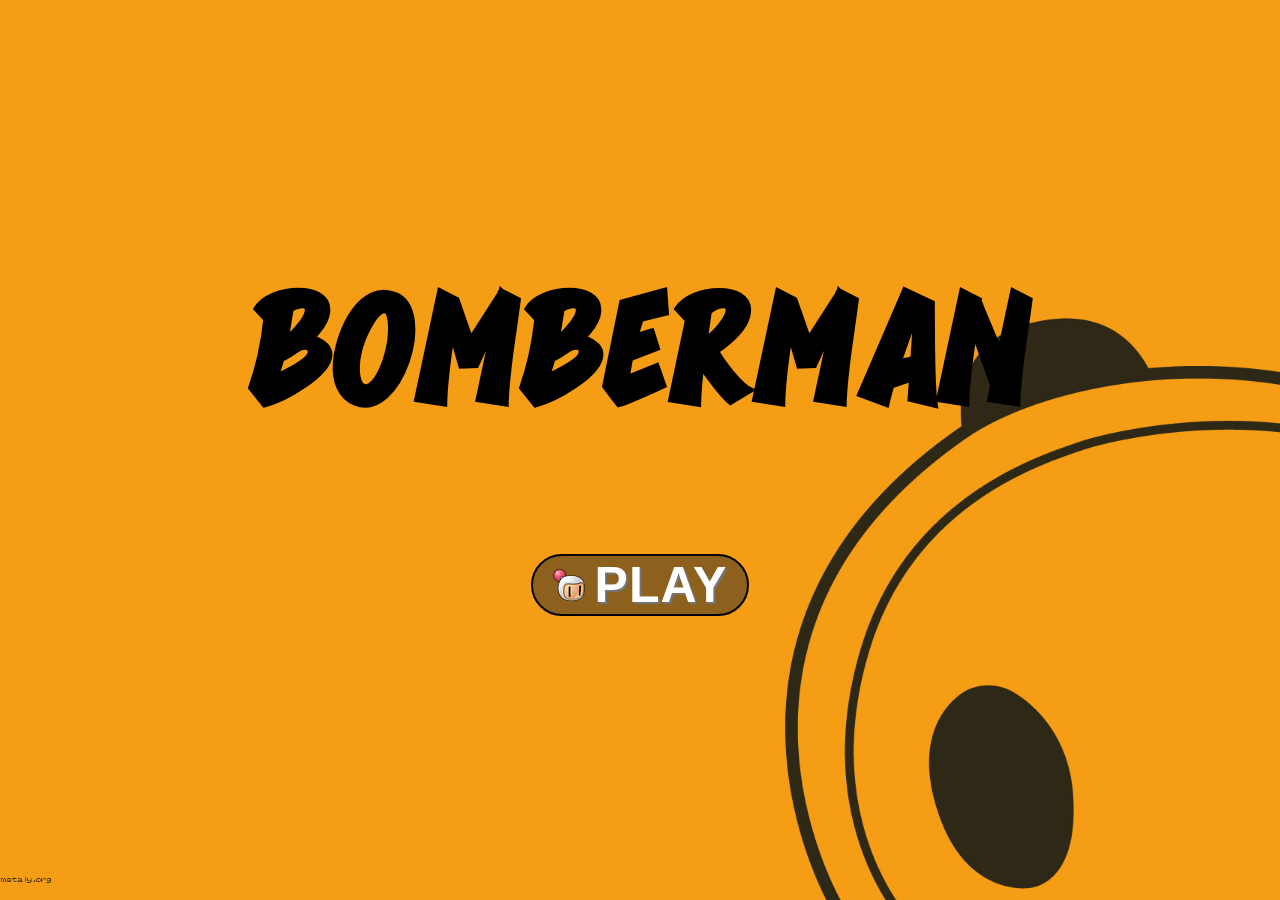
<file: index.html>
<!DOCTYPE html>
<html lang="en">

<head>
    <meta charset="UTF-8">
    <meta name="viewport" content="width=device-width, initial-scale=1.0">
    <meta http-equiv="X-UA-Compatible" content="ie=edge">
    <title>Bomberman</title>
    <link rel="icon"
        href="data:image/svg+xml,<svg xmlns=%22http://www.w3.org/2000/svg%22 viewBox=%2210 0 100 100%22><text y=%22.90em%22 font-size=%2290%22>💣</text></svg>">
    <link rel="stylesheet" href="style.css">
</head>
<body>
    <div id="start-screen" class="screen">
        <audio id="mainMenuAudio" loop>
            <source src="assets/sounds/main-menu.mp3" type="audio/mp3">
        </audio>
        <audio id="playSound">
            <source src="assets/sounds/Title Screen Select.wav" type="audio/mp3">
        </audio>
        <h1>BomberMan</h1>
        <a href="./game.html" id="start">
            <img src="fonts/Bomberman.png" alt="">
            <span class="now">now!</span>
            <span class="play">play</span>
        </a>
    </div>
    <script>
        const mainMenuAudio = document.getElementById('mainMenuAudio');
        document.addEventListener("DOMContentLoaded", () => {
            mainMenuAudio.volume = 0.5;
            mainMenuAudio.play().catch(error => {
                console.error("Erreur de lecture audio:", error);
            });
        });
    </script>
</body>

</html>
</file>
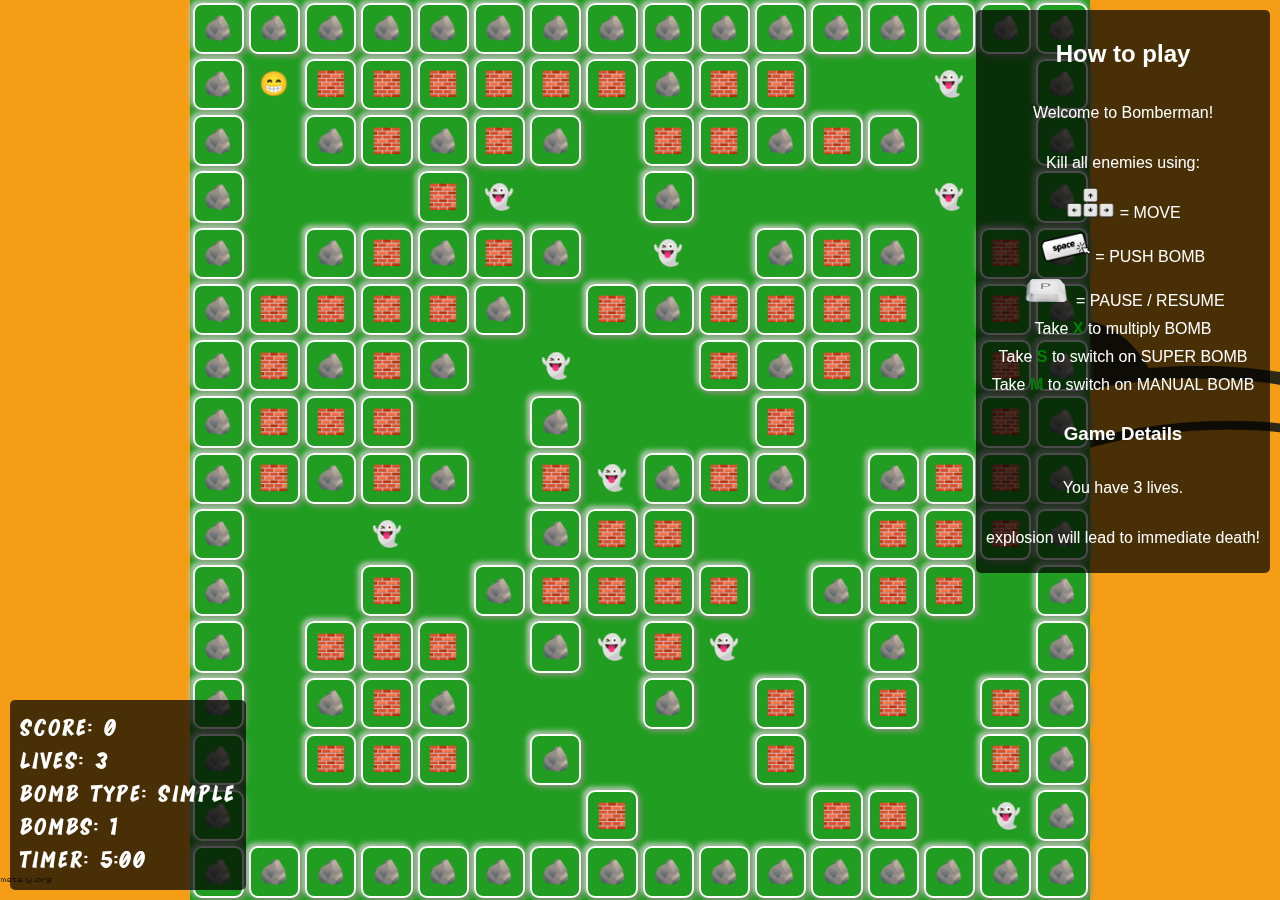
<file: game.html>
<!DOCTYPE html>
<html lang="en">

<head>
    <meta charset="UTF-8">
    <meta name="viewport" content="width=device-width, initial-scale=1.0">
    <meta http-equiv="X-UA-Compatible" content="ie=edge">
    <title>Bomberman</title>
    <link rel="icon"
        href="data:image/svg+xml,<svg xmlns=%22http://www.w3.org/2000/svg%22 viewBox=%2210 0 100 100%22><text y=%22.90em%22 font-size=%2290%22>💣</text></svg>">
    <link rel="stylesheet" href="style.css">
    <script src="js/game.js" defer type="module"></script>
</head>

<body>
    <dialog id="pause-menu">
        <audio id="pauseSound">
            <source src="assets/sounds/Pause.wav" type="audio/mp3">
        </audio>
        <div class="content">
            <h2>Game Paused</h2>
            <button id="resume">Resume</button>
            <button id="restart">Restart</button>
        </div>
    </dialog>
    <dialog id="game-over-menu">
        <div class="content">
            <h2>Game Over</h2>
            <p class="message"></p>
            <button>Restart</button>
        </div>
    </dialog>
    <div id="game-board"></div>
    <audio id="inGame" loop>
        <source src="assets/sounds/inGame.mp3" type="audio/mp3">
    </audio>
    <audio id="explodeSound">
        <source src="assets/sounds/Bomb Explodes.wav" type="audio/mp3">
    </audio>
    <audio id="playerDies">
        <source src="assets/sounds/Bomberman Dies.wav" type="audio/mp3">
    </audio>
    <audio id="powerups">
        <source src="assets/sounds/powerups.wav" type="audio/mp3">
    </audio>
    <audio id="victorySound">
        <source src="assets/sounds/Stage Clear.wav" type="audio/mp3">
    </audio>
    <div class="how-to-play" id="howToPlayBox">
        <h2>How to play</h2>
        <p>Welcome to Bomberman!</p>
        <p>Kill all enemies using:</p>
        <div><span><img src="fonts/fleches-clavier.png" alt=""> = MOVE</span></div>
        <div><span><img src="fonts/space.png" alt=""> = PUSH BOMB</span></div>
        <div><span><img src="fonts/pngegg.png" alt=""> = PAUSE / RESUME</span></div>
        <div><span>Take <b>X</b> to multiply BOMB</span></div>
        <div><span>Take <b>S</b> to switch on SUPER BOMB</span></div>
        <div><span>Take <b>M</b> to switch on MANUAL BOMB</span></div>
        <h3>Game Details</h3>
        <p>You have 3 lives.</p>
        <p>explosion will lead to immediate death!</p>
    </div>
</body>

</html>
</file>
<file: style.css>
/* Add bloomberg font family */
@font-face {
    font-family: Blomberg;
    src: url(./fonts/Blomberg.otf);
}

body {
    height: 100vh;
    width: 100vw;
    display: flex;
    justify-content: center;
    align-items: center;
    font-family: Arial, Helvetica, sans-serif;
    margin: 0;
    background-image: url("fonts/main.jpg");
    background-size: cover;
}

h1 {
    font-family: Blomberg;
    font-size: 10rem;
    letter-spacing: .125rem;
}

#game-over-menu,
#pause-menu {
    position: fixed;
    background-color: transparent;
    border: none;
}

#game-over-menu h2,
#pause-menu h2 {
    font-family: Blomberg;
    font-size: 5rem;
    letter-spacing: .125rem;
}

#game-over-menu p,
#pause-menu p {
    font-size: 2.5rem;
}

#game-over-menu .content,
#pause-menu .content {
    background-color: #fff;
    padding: 20px;
    border-radius: .5rem;
    box-shadow: 0 0 10px rgba(0, 0, 0, 0.5);
    text-align: center;
    z-index: 100;
    width: 50vw;
}

#game-over-menu::before,
#pause-menu::before {
    content: "";
    display: block;
    position: fixed;
    z-index: -10;
    top: 0;
    left: 0;
    right: 0;
    bottom: 0;
    background-color: #000000d3;
}

#game-over-menu button,
#pause-menu button {
    background-color: #000000;
    color: #fff;
    border: none;
    padding: 10px 20px;
    margin: 10px;
    cursor: pointer;
    font-size: 2rem;
    transform: skew(21deg);
    letter-spacing: .125rem;
    font-family: Blomberg;
    border-radius: 5px;
    transition: all .25s ease-in-out;
}

#game-over-menu button:hover,
#pause-menu button:hover {
    transform: skew(0deg);
    color: black;
    background-color: white;
    border: 1px solid black;
}

.hud {
    position: fixed;
    bottom: 10px;
    left: 10px;
    background-color: rgba(0, 0, 0, 0.7);
    color: white;
    padding: 10px;
    z-index: 5;
    border-radius: 5px;
    font-family: Arial, sans-serif;

}

.hud-element {
    letter-spacing: .125rem;
    font-family: Blomberg;
    font-size: 1.5rem;
    margin: 5px 0;
}

#game-board {
    background-color: #219e21;
    /* background-image: url(./img/grass.png); */
    width: 100vmin;
    height: 100vmin;
    display: grid;
    grid-template-rows: repeat(16, 1fr);
    grid-template-columns: repeat(16, 1fr);
}

.player {
    display: flex;
    align-items: center;
    justify-content: center;
    font-size: 1.5rem;
    margin: 2.5px;
    /* background-color: #9900ff;
    border: .25vmin solid black; */
    border-radius: 50%;
    z-index: 5;
}

.player::after {
    content: "😁";
}

@keyframes movePlayer {
    0% {
        transform: translate(0, 0);
    }

    100% {
        transform: translate(var(--translate-x), var(--translate-y));
    }
}

/* 
.enemy {
    position: relative;
    display: flex;
    align-items: center;
    justify-content: center;
    font-size: 1.5rem;
    color: white;
    font-family: Arial, Helvetica, sans-serif;
    background-color: white;
    margin: 5px;
    border: .25vmin solid black;
    border-radius: 50% 50% 0 0;
    z-index: 10;
} */

.enemy {
    display: flex;
    align-items: center;
    justify-content: center;
    font-size: 1.5rem;
}

.enemy::after {
    content: "👻";
}

/* .enemy::after,
.enemy::before {
    content: "";
    background-color: black;
    position: absolute;
    top: 10px;
    display: block;
    border-radius: 100%;
    font-size: 2rem;
    width: 7px;
    height: 7px;
}

.enemy::before {
    right: 6px;
}

.enemy::after {
    left: 6px;
} */

.enemy {
    animation: none;
    animation-fill-mode: forwards;
    animation-duration: 0.125s;
}

.bomb {
    position: relative;
    display: flex;
    align-items: center;
    justify-content: center;
    font-size: 1.5rem;
    z-index: 5;
    animation: bomb 1s ease-in-out infinite;
}

.bomb::after {
    content: "💣";
}

.explode {
    animation: wiggle .25s ease-in-out forwards;
}

.blast {
    position: absolute;
    display: block;
    top: 0;
    bottom: 0;
    left: 0;
    right: 0;
    opacity: 0;
    border-radius: 2.5rem;
    filter: blur(10px);
    border: 5px solid red;
    background-image: radial-gradient(rgba(255, 69, 0, 0.95) 0%, rgba(0, 60, 255, 0.95) 30%, rgba(255, 0, 64, 0.95) 40%, rgba(0, 255, 106, 0.95) 50%, rgba(255, 136, 0, 0.95) 74%);
    transition: all .25s ease-in-out;
}

/* Bomb animation */
@keyframes bomb {
    0% {
        transform: scale(1);
    }

    50% {
        transform: scale(.75);
    }
}

@keyframes explode {
    0% {
        transform: scale(1);
    }

    100% {
        transform: scale(1.25);
        opacity: 0;
    }
}

@keyframes wiggle {
    0% {
        transform: rotate(0deg);
    }

    80% {
        transform: rotate(-5deg);
    }

    85% {
        transform: rotate(5deg);
        background-color: #661212;
    }

    95% {
        transform: rotate(-5deg);
    }

    100% {
        transform: rotate(0deg);
        background-color: #000;
    }
}

@keyframes rainbow {
    0% {
        color: black;
    }

    80% {
        color: blue;
    }

    85% {
        color: red;
    }

    95% {
        color: yellow;
    }

    100% {
        color: green;
    }
}

.wall,
.block {
    display: flex;
    align-items: center;
    justify-content: center;
    border-radius: 10px;
    box-shadow: 2.5px 2.5px 5px #7c9270f0,
        -2.5px -2.5px 5px #c4cfc3eb;
    margin: 2.5px;
    border: .25vmin solid #ffffff;
    border-radius: 1vmin;
}

.block {
    font-size: 1.5rem;
    /* background-color: #0b0b8a; */
}

.block::after {
    content: "🪨";
}

.wall {
    font-size: 1.5rem;
    /* background-color: #3e3b3b; */
}

.wall::after {
    content: "🧱";
}

.power {
    display: flex;
    align-items: center;
    justify-content: center;
    font-family: Arial, Helvetica, sans-serif;
    font-weight: bolder;
    font-size: 1.7rem;
    border-radius: 10px;
    box-shadow: 2.5px 2.5px 5px #7c9270f0,
        -2.5px -2.5px 5px #c4cfc3eb;
    margin: 2.5px;
    border: .25vmin solid #ffffff;
    animation: rainbow .5s ease-in-out infinite;
}

#start-screen {
    display: flex;
    align-items: center;
    justify-content: center;
    width: 50vw;
    flex-direction: column;
    transform: translateY(-5vw);
}

#start {
    display: flex;
    align-items: center;
    justify-content: center;
    gap: 10px;
    padding: 0 20px;
    color: white;
    text-shadow: 2px 2px rgb(116, 116, 116);
    text-transform: uppercase;
    border: solid 2px black;
    letter-spacing: 1px;
    font-weight: 600;
    font-size: 50px;
    background-color: rgba(37, 37, 37, 0.5);
    border-radius: 50px;
    position: relative;
    overflow: hidden;
    cursor: pointer;
    text-decoration: none;
    transition: all .5s ease;
}

#start:active {
    transform: scale(.9);
    transition: all 100ms ease;
}

#start img {
    transition: all .5s ease;
    z-index: 2;
}

.play {
    transition: all .5s ease;
    transition-delay: 300ms;
}

#start:hover img {
    transform: scale(3) translate(50%);
}

.now {
    position: absolute;
    left: 0;
    transform: translateX(-100%);
    transition: all .5s ease;
    z-index: 2;
}

#start:hover .now {
    transform: translateX(10px);
    transition-delay: 300ms;
}

#start:hover .play {
    transform: translateX(200%);
    transition-delay: 300ms;
}

.how-to-play {
    position: fixed;
    top: 10px;
    right: 10px;
    background-color: rgba(0, 0, 0, 0.7);
    color: white;
    padding: 10px;
    z-index: 5;
    border-radius: 5px;
    font-family: Arial, sans-serif;
    display: flex;
    flex-direction: column;
    justify-content: center;
    align-items: center;
}

b {
    color: green;
}

.how-to-play div {
    margin-bottom: 10px;
    /* Ajoute un espace de 10 pixels en bas de chaque div */
}

.how-to-play img {
    width: 50px;
    height: 30px;
}
</file>
